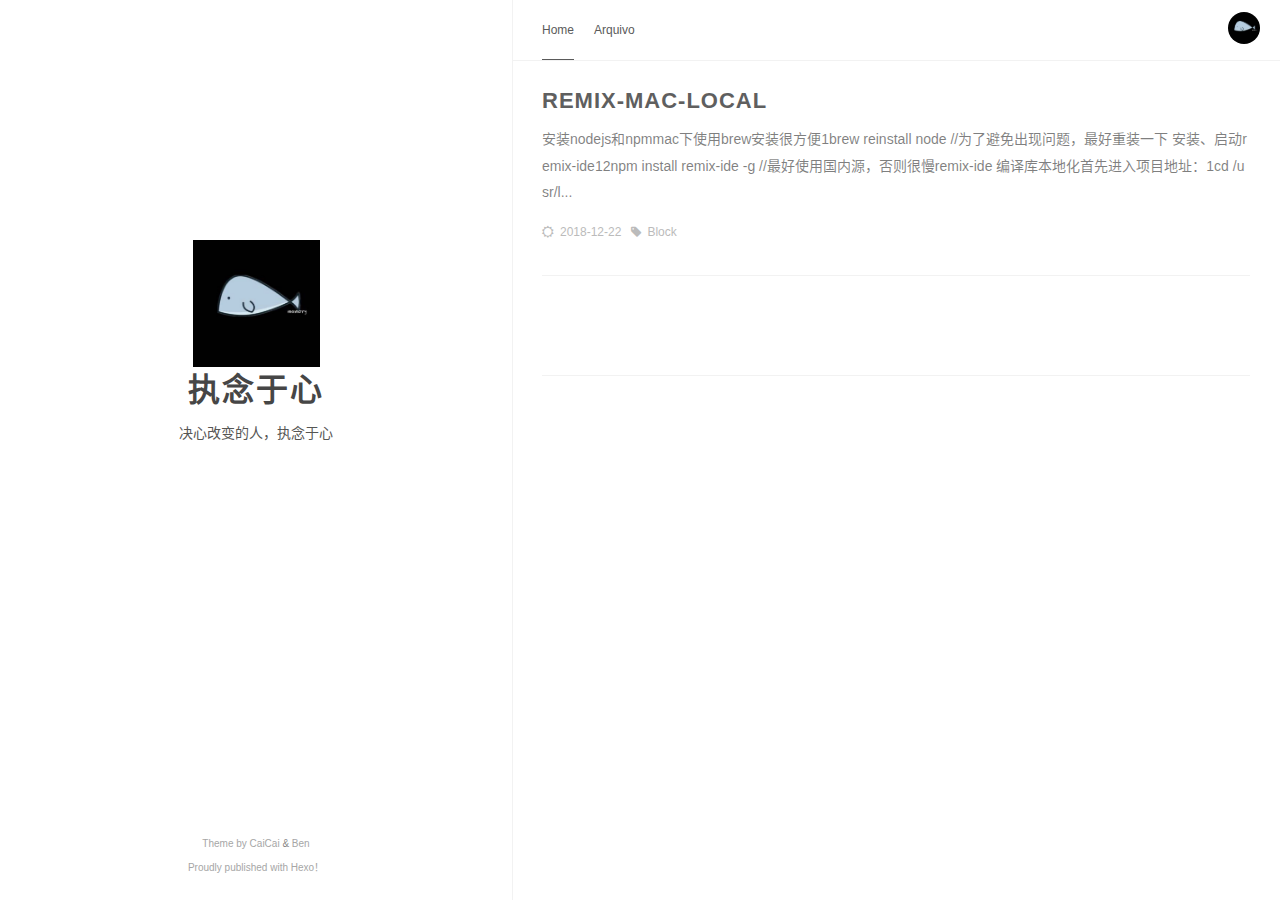
<file: index.html>
<!DOCTYPE html><html lang="zh-CN"><head><meta name="generator" content="Hexo 3.8.0"><meta charset="utf-8"><meta name="X-UA-Compatible" content="IE=edge"><meta name="author" content="zhinianyuxin"><title>执念于心</title><meta name="description" content="决心改变的人，执念于心"><meta name="keywords" content="Web,Blockchain,CTF,Mac"><meta content="width=device-width, initial-scale=1.0, maximum-scale=1.0, user-scalable=0" name="viewport"><meta content="yes" name="apple-mobile-web-app-capable"><meta content="black" name="apple-mobile-web-app-status-bar-style"><meta content="telephone=no" name="format-detection"><meta name="renderer" content="webkit"><link rel="short icon" href="/images/logo.svg" type="image/x-icon"><link rel="stylesheet" href="/css/style.css"><link rel="stylesheet" href="/css/blog_basic.css"><link rel="stylesheet" href="/css/font-awesome.min.css"><link rel="alternate" type="application/atom+xml" title="ATOM 1.0" href="/atom.xml"></head><body><div class="sidebar animated fadeInDown"><div class="logo-title"><div class="title"><img src="/images/ico.jpg" style="width:127px;"><h3 title=""><a href="/">执念于心</a></h3><div class="description"><p>决心改变的人，执念于心</p></div></div></div><ul class="social-links"></ul><div class="footer"><a target="_blank" href="/"><span>Theme by </span></a><a href="https://www.caicai.me"> CaiCai </a><span>&</span><a href="https://github.com/Ben02/hexo-theme-Anatole"> Ben</a><div class="by_farbox"><a href="https://hexo.io/zh-cn/" target="_blank">Proudly published with Hexo&#65281;</a></div></div></div><div class="main"><div class="page-top animated fadeInDown"><div class="nav"><li><a class="current" href="/">Home</a></li><li><a href="/archives">Arquivo</a></li></div><div class="information"><div class="back_btn"><li><a class="fa fa-chevron-left" onclick="window.history.go(-1)" style="display:none;"> </a></li></div><div class="avatar"><img src="/images/ico.jpg"></div></div></div><div class="autopagerize_page_element"><div class="content"><div class="post animated fadeInDown"><div class="post-title"><h3><a href="/2018/12/22/remix-mac-local/">remix-mac-local</a></h3></div><div class="post-content"><p>
安装nodejs和npmmac下使用brew安装很方便1brew reinstall node //为了避免出现问题，最好重装一下
安装、启动remix-ide12npm install remix-ide -g //最好使用国内源，否则很慢remix-ide
编译库本地化首先进入项目地址：1cd /usr/l...</p></div><div class="post-footer"><div class="meta"><div class="info"><i class="fa fa-sun-o"></i><span class="date">2018-12-22</span><i class="fa fa-tag"></i><a class="tag" href="/tags/Block/" title="Block">Block </a></div></div></div></div><div class="pagination"><ul class="clearfix"></ul></div></div></div></div><script src="/js/jquery.js"></script><script src="/js/jquery-migrate-1.2.1.min.js"></script><script src="/js/jquery.appear.js"></script></body></html>
</file>
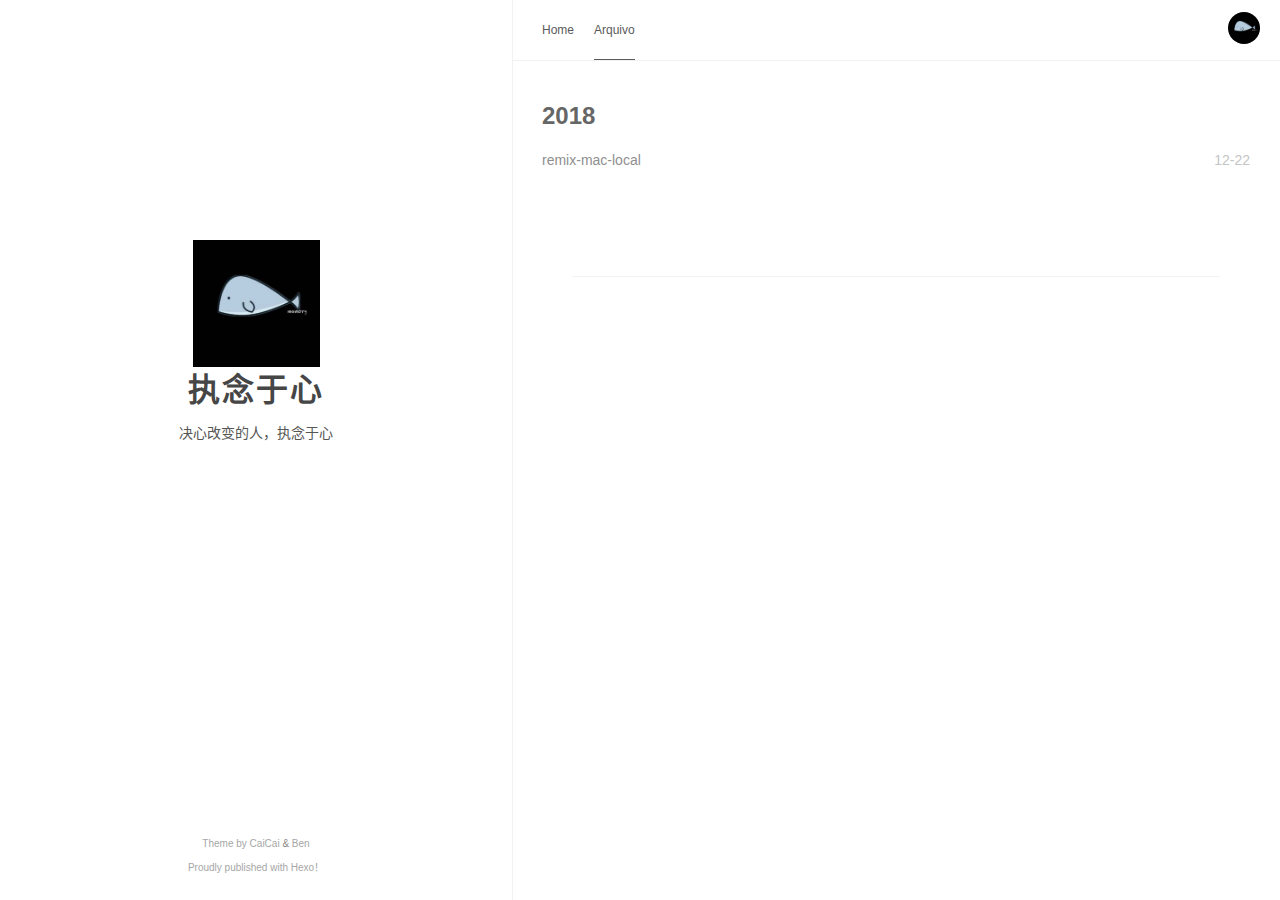
<file: archives/index.html>
<!DOCTYPE html><html lang="zh-CN"><head><meta name="generator" content="Hexo 3.8.0"><meta charset="utf-8"><meta name="X-UA-Compatible" content="IE=edge"><meta name="author" content="zhinianyuxin"><title>归档 · 执念于心</title><meta name="description" content="归档页面 - 执念于心"><meta name="keywords" content="Web,Blockchain,CTF,Mac"><meta content="width=device-width, initial-scale=1.0, maximum-scale=1.0, user-scalable=0" name="viewport"><meta content="yes" name="apple-mobile-web-app-capable"><meta content="black" name="apple-mobile-web-app-status-bar-style"><meta content="telephone=no" name="format-detection"><meta name="renderer" content="webkit"><link rel="short icon" href="/images/logo.svg" type="image/x-icon"><link rel="stylesheet" href="/css/style.css"><link rel="stylesheet" href="/css/blog_basic.css"><link rel="stylesheet" href="/css/font-awesome.min.css"><link rel="alternate" type="application/atom+xml" title="ATOM 1.0" href="/atom.xml"></head><body><div class="sidebar animated fadeInDown"><div class="logo-title"><div class="title"><img src="/images/ico.jpg" style="width:127px;"><h3 title=""><a href="/">执念于心</a></h3><div class="description"><p>决心改变的人，执念于心</p></div></div></div><ul class="social-links"></ul><div class="footer"><a target="_blank" href="/"><span>Theme by </span></a><a href="https://www.caicai.me"> CaiCai </a><span>&</span><a href="https://github.com/Ben02/hexo-theme-Anatole"> Ben</a><div class="by_farbox"><a href="https://hexo.io/zh-cn/" target="_blank">Proudly published with Hexo&#65281;</a></div></div></div><div class="main"><div class="page-top animated fadeInDown"><div class="nav"><li><a href="/">Home</a></li><li><a class="current" href="/archives">Arquivo</a></li></div><div class="information"><div class="back_btn"><li><a class="fa fa-chevron-left" onclick="window.history.go(-1)" style="display:none;"> </a></li></div><div class="avatar"><img src="/images/ico.jpg"></div></div></div><div class="autopagerize_page_element"><div class="content"><div class="archive animated fadeInDown"><ul class="list-with-title"><div class="archive"><div class="listing-title">2018</div><ul class="listing"><div class="listing-item"><div class="listing-post"><a href="/2018/12/22/remix-mac-local/" title="remix-mac-local">remix-mac-local</a><div class="post-time"><span class="date">12-22</span></div></div></div></ul></div><div class="pagination"><ul class="clearfix"></ul></div></ul></div></div></div></div><script src="/js/jquery.js"></script><script src="/js/jquery-migrate-1.2.1.min.js"></script><script src="/js/jquery.appear.js"></script></body></html>
</file>
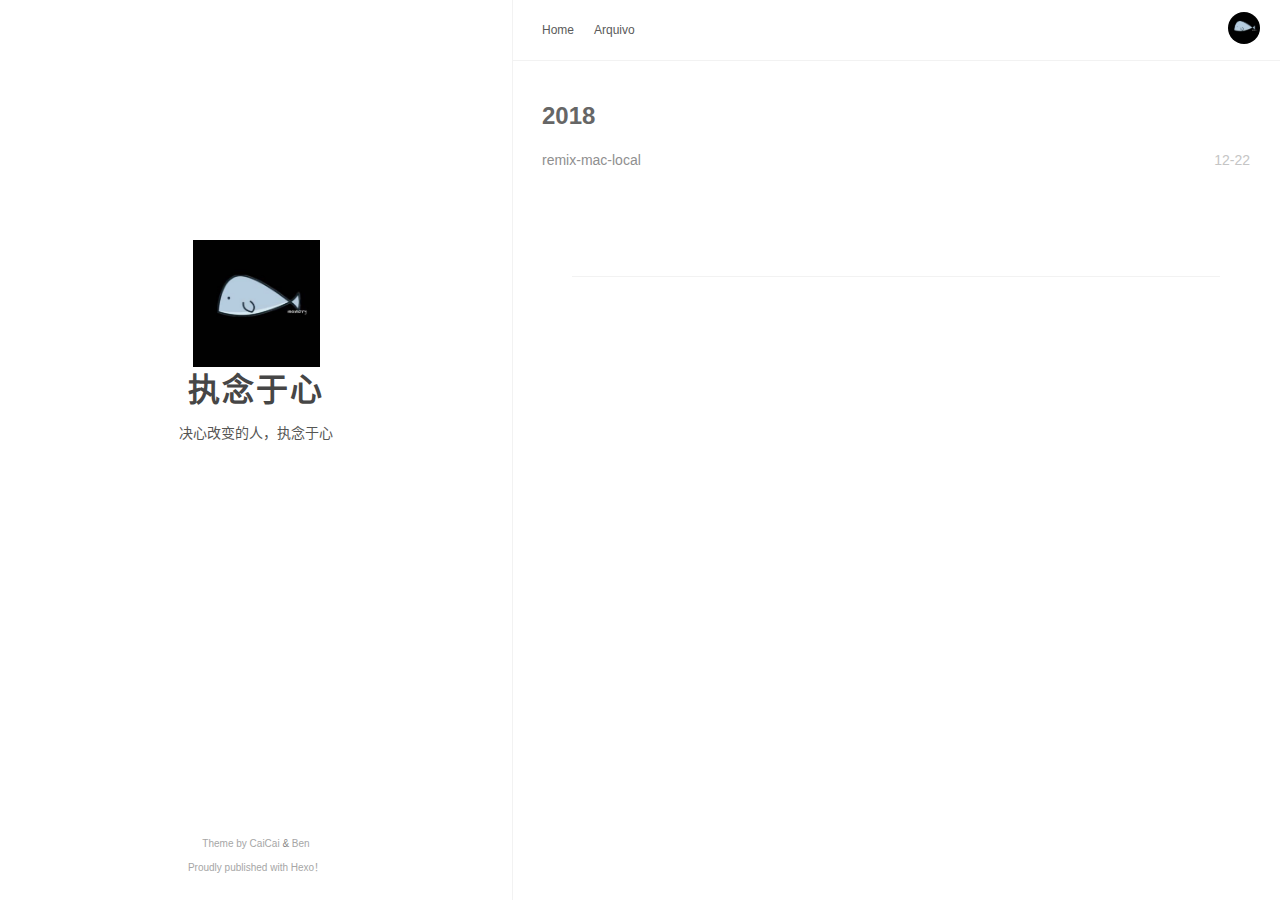
<file: tags/Block/index.html>
<!DOCTYPE html><html lang="zh-CN"><head><meta name="generator" content="Hexo 3.8.0"><meta charset="utf-8"><meta name="X-UA-Compatible" content="IE=edge"><meta name="author" content="zhinianyuxin"><title>Block · 执念于心</title><meta name="description" content="标签：Block - 执念于心"><meta name="keywords" content="Web,Blockchain,CTF,Mac"><meta content="width=device-width, initial-scale=1.0, maximum-scale=1.0, user-scalable=0" name="viewport"><meta content="yes" name="apple-mobile-web-app-capable"><meta content="black" name="apple-mobile-web-app-status-bar-style"><meta content="telephone=no" name="format-detection"><meta name="renderer" content="webkit"><link rel="short icon" href="/images/logo.svg" type="image/x-icon"><link rel="stylesheet" href="/css/style.css"><link rel="stylesheet" href="/css/blog_basic.css"><link rel="stylesheet" href="/css/font-awesome.min.css"><link rel="alternate" type="application/atom+xml" title="ATOM 1.0" href="/atom.xml"></head><body><div class="sidebar animated fadeInDown"><div class="logo-title"><div class="title"><img src="/images/ico.jpg" style="width:127px;"><h3 title=""><a href="/">执念于心</a></h3><div class="description"><p>决心改变的人，执念于心</p></div></div></div><ul class="social-links"></ul><div class="footer"><a target="_blank" href="/"><span>Theme by </span></a><a href="https://www.caicai.me"> CaiCai </a><span>&</span><a href="https://github.com/Ben02/hexo-theme-Anatole"> Ben</a><div class="by_farbox"><a href="https://hexo.io/zh-cn/" target="_blank">Proudly published with Hexo&#65281;</a></div></div></div><div class="main"><div class="page-top animated fadeInDown"><div class="nav"><li><a href="/">Home</a></li><li><a href="/archives">Arquivo</a></li></div><div class="information"><div class="back_btn"><li><a class="fa fa-chevron-left" onclick="window.history.go(-1)" style="display:none;"> </a></li></div><div class="avatar"><img src="/images/ico.jpg"></div></div></div><div class="autopagerize_page_element"><div class="content"><div class="archive animated fadeInDown"><ul class="list-with-title"><div class="archive"><div class="listing-title">2018</div><ul class="listing"><div class="listing-item"><div class="listing-post"><a href="/2018/12/22/remix-mac-local/" title="remix-mac-local">remix-mac-local</a><div class="post-time"><span class="date">12-22</span></div></div></div></ul></div><div class="pagination"><ul class="clearfix"></ul></div></ul></div></div></div></div><script src="/js/jquery.js"></script><script src="/js/jquery-migrate-1.2.1.min.js"></script><script src="/js/jquery.appear.js"></script></body></html>
</file>
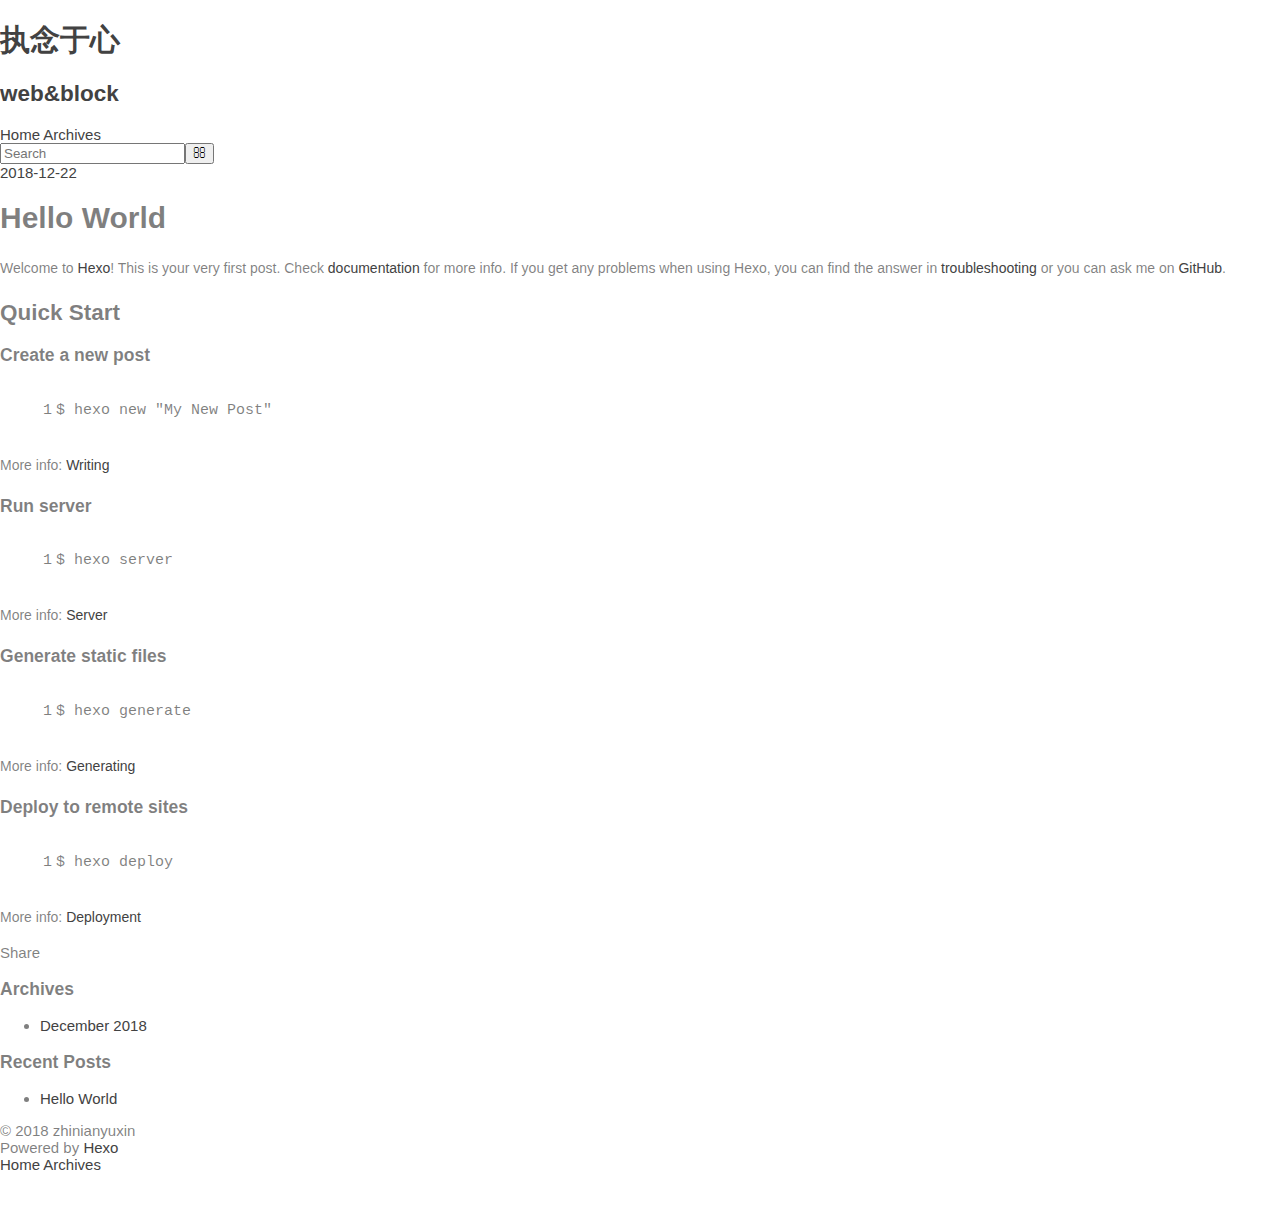
<file: 2018/12/22/hello-world/index.html>
<!DOCTYPE html>
<html>
<head><meta name="generator" content="Hexo 3.8.0">
  <meta charset="utf-8">
  

  
  <title>Hello World | 执念于心</title>
  <meta name="viewport" content="width=device-width, initial-scale=1, maximum-scale=1">
  <meta name="description" content="Welcome to Hexo! This is your very first post. Check documentation for more info. If you get any problems when using Hexo, you can find the answer in troubleshooting or you can ask me on GitHub. Quick">
<meta property="og:type" content="article">
<meta property="og:title" content="Hello World">
<meta property="og:url" content="http://yoursite.com/2018/12/22/hello-world/index.html">
<meta property="og:site_name" content="执念于心">
<meta property="og:description" content="Welcome to Hexo! This is your very first post. Check documentation for more info. If you get any problems when using Hexo, you can find the answer in troubleshooting or you can ask me on GitHub. Quick">
<meta property="og:locale" content="default">
<meta property="og:updated_time" content="2018-12-22T13:06:36.921Z">
<meta name="twitter:card" content="summary">
<meta name="twitter:title" content="Hello World">
<meta name="twitter:description" content="Welcome to Hexo! This is your very first post. Check documentation for more info. If you get any problems when using Hexo, you can find the answer in troubleshooting or you can ask me on GitHub. Quick">
  
    <link rel="alternate" href="/atom.xml" title="执念于心" type="application/atom+xml">
  
  
    <link rel="icon" href="/favicon.png">
  
  
    <link href="//fonts.googleapis.com/css?family=Source+Code+Pro" rel="stylesheet" type="text/css">
  
  <link rel="stylesheet" href="/css/style.css">
</head>
</html>
<body>
  <div id="container">
    <div id="wrap">
      <header id="header">
  <div id="banner"></div>
  <div id="header-outer" class="outer">
    <div id="header-title" class="inner">
      <h1 id="logo-wrap">
        <a href="/" id="logo">执念于心</a>
      </h1>
      
        <h2 id="subtitle-wrap">
          <a href="/" id="subtitle">web&amp;block</a>
        </h2>
      
    </div>
    <div id="header-inner" class="inner">
      <nav id="main-nav">
        <a id="main-nav-toggle" class="nav-icon"></a>
        
          <a class="main-nav-link" href="/">Home</a>
        
          <a class="main-nav-link" href="/archives">Archives</a>
        
      </nav>
      <nav id="sub-nav">
        
          <a id="nav-rss-link" class="nav-icon" href="/atom.xml" title="RSS Feed"></a>
        
        <a id="nav-search-btn" class="nav-icon" title="Search"></a>
      </nav>
      <div id="search-form-wrap">
        <form action="//google.com/search" method="get" accept-charset="UTF-8" class="search-form"><input type="search" name="q" class="search-form-input" placeholder="Search"><button type="submit" class="search-form-submit">&#xF002;</button><input type="hidden" name="sitesearch" value="http://yoursite.com"></form>
      </div>
    </div>
  </div>
</header>
      <div class="outer">
        <section id="main"><article id="post-hello-world" class="article article-type-post" itemscope="" itemprop="blogPost">
  <div class="article-meta">
    <a href="/2018/12/22/hello-world/" class="article-date">
  <time datetime="2018-12-22T13:06:36.921Z" itemprop="datePublished">2018-12-22</time>
</a>
    
  </div>
  <div class="article-inner">
    
    
      <header class="article-header">
        
  
    <h1 class="article-title" itemprop="name">
      Hello World
    </h1>
  

      </header>
    
    <div class="article-entry" itemprop="articleBody">
      
        <p>Welcome to <a href="https://hexo.io/" target="_blank" rel="noopener">Hexo</a>! This is your very first post. Check <a href="https://hexo.io/docs/" target="_blank" rel="noopener">documentation</a> for more info. If you get any problems when using Hexo, you can find the answer in <a href="https://hexo.io/docs/troubleshooting.html" target="_blank" rel="noopener">troubleshooting</a> or you can ask me on <a href="https://github.com/hexojs/hexo/issues" target="_blank" rel="noopener">GitHub</a>.</p>
<h2 id="Quick-Start"><a href="#Quick-Start" class="headerlink" title="Quick Start"></a>Quick Start</h2><h3 id="Create-a-new-post"><a href="#Create-a-new-post" class="headerlink" title="Create a new post"></a>Create a new post</h3><figure class="highlight bash"><table><tr><td class="gutter"><pre><span class="line">1</span><br></pre></td><td class="code"><pre><span class="line">$ hexo new <span class="string">"My New Post"</span></span><br></pre></td></tr></table></figure>
<p>More info: <a href="https://hexo.io/docs/writing.html" target="_blank" rel="noopener">Writing</a></p>
<h3 id="Run-server"><a href="#Run-server" class="headerlink" title="Run server"></a>Run server</h3><figure class="highlight bash"><table><tr><td class="gutter"><pre><span class="line">1</span><br></pre></td><td class="code"><pre><span class="line">$ hexo server</span><br></pre></td></tr></table></figure>
<p>More info: <a href="https://hexo.io/docs/server.html" target="_blank" rel="noopener">Server</a></p>
<h3 id="Generate-static-files"><a href="#Generate-static-files" class="headerlink" title="Generate static files"></a>Generate static files</h3><figure class="highlight bash"><table><tr><td class="gutter"><pre><span class="line">1</span><br></pre></td><td class="code"><pre><span class="line">$ hexo generate</span><br></pre></td></tr></table></figure>
<p>More info: <a href="https://hexo.io/docs/generating.html" target="_blank" rel="noopener">Generating</a></p>
<h3 id="Deploy-to-remote-sites"><a href="#Deploy-to-remote-sites" class="headerlink" title="Deploy to remote sites"></a>Deploy to remote sites</h3><figure class="highlight bash"><table><tr><td class="gutter"><pre><span class="line">1</span><br></pre></td><td class="code"><pre><span class="line">$ hexo deploy</span><br></pre></td></tr></table></figure>
<p>More info: <a href="https://hexo.io/docs/deployment.html" target="_blank" rel="noopener">Deployment</a></p>

      
    </div>
    <footer class="article-footer">
      <a data-url="http://yoursite.com/2018/12/22/hello-world/" data-id="cjpzhfu1m0000ufjvmzvx9x4g" class="article-share-link">Share</a>
      
      
    </footer>
  </div>
  
    
  
</article>

</section>
        
          <aside id="sidebar">
  
    

  
    

  
    
  
    
  <div class="widget-wrap">
    <h3 class="widget-title">Archives</h3>
    <div class="widget">
      <ul class="archive-list"><li class="archive-list-item"><a class="archive-list-link" href="/archives/2018/12/">December 2018</a></li></ul>
    </div>
  </div>


  
    
  <div class="widget-wrap">
    <h3 class="widget-title">Recent Posts</h3>
    <div class="widget">
      <ul>
        
          <li>
            <a href="/2018/12/22/hello-world/">Hello World</a>
          </li>
        
      </ul>
    </div>
  </div>

  
</aside>
        
      </div>
      <footer id="footer">
  
  <div class="outer">
    <div id="footer-info" class="inner">
      &copy; 2018 zhinianyuxin<br>
      Powered by <a href="http://hexo.io/" target="_blank">Hexo</a>
    </div>
  </div>
</footer>
    </div>
    <nav id="mobile-nav">
  
    <a href="/" class="mobile-nav-link">Home</a>
  
    <a href="/archives" class="mobile-nav-link">Archives</a>
  
</nav>
    

<script src="//ajax.googleapis.com/ajax/libs/jquery/2.0.3/jquery.min.js"></script>


  <link rel="stylesheet" href="/fancybox/jquery.fancybox.css">
  <script src="/fancybox/jquery.fancybox.pack.js"></script>


<script src="/js/script.js"></script>



  </div>
</body>
</html>
</file>
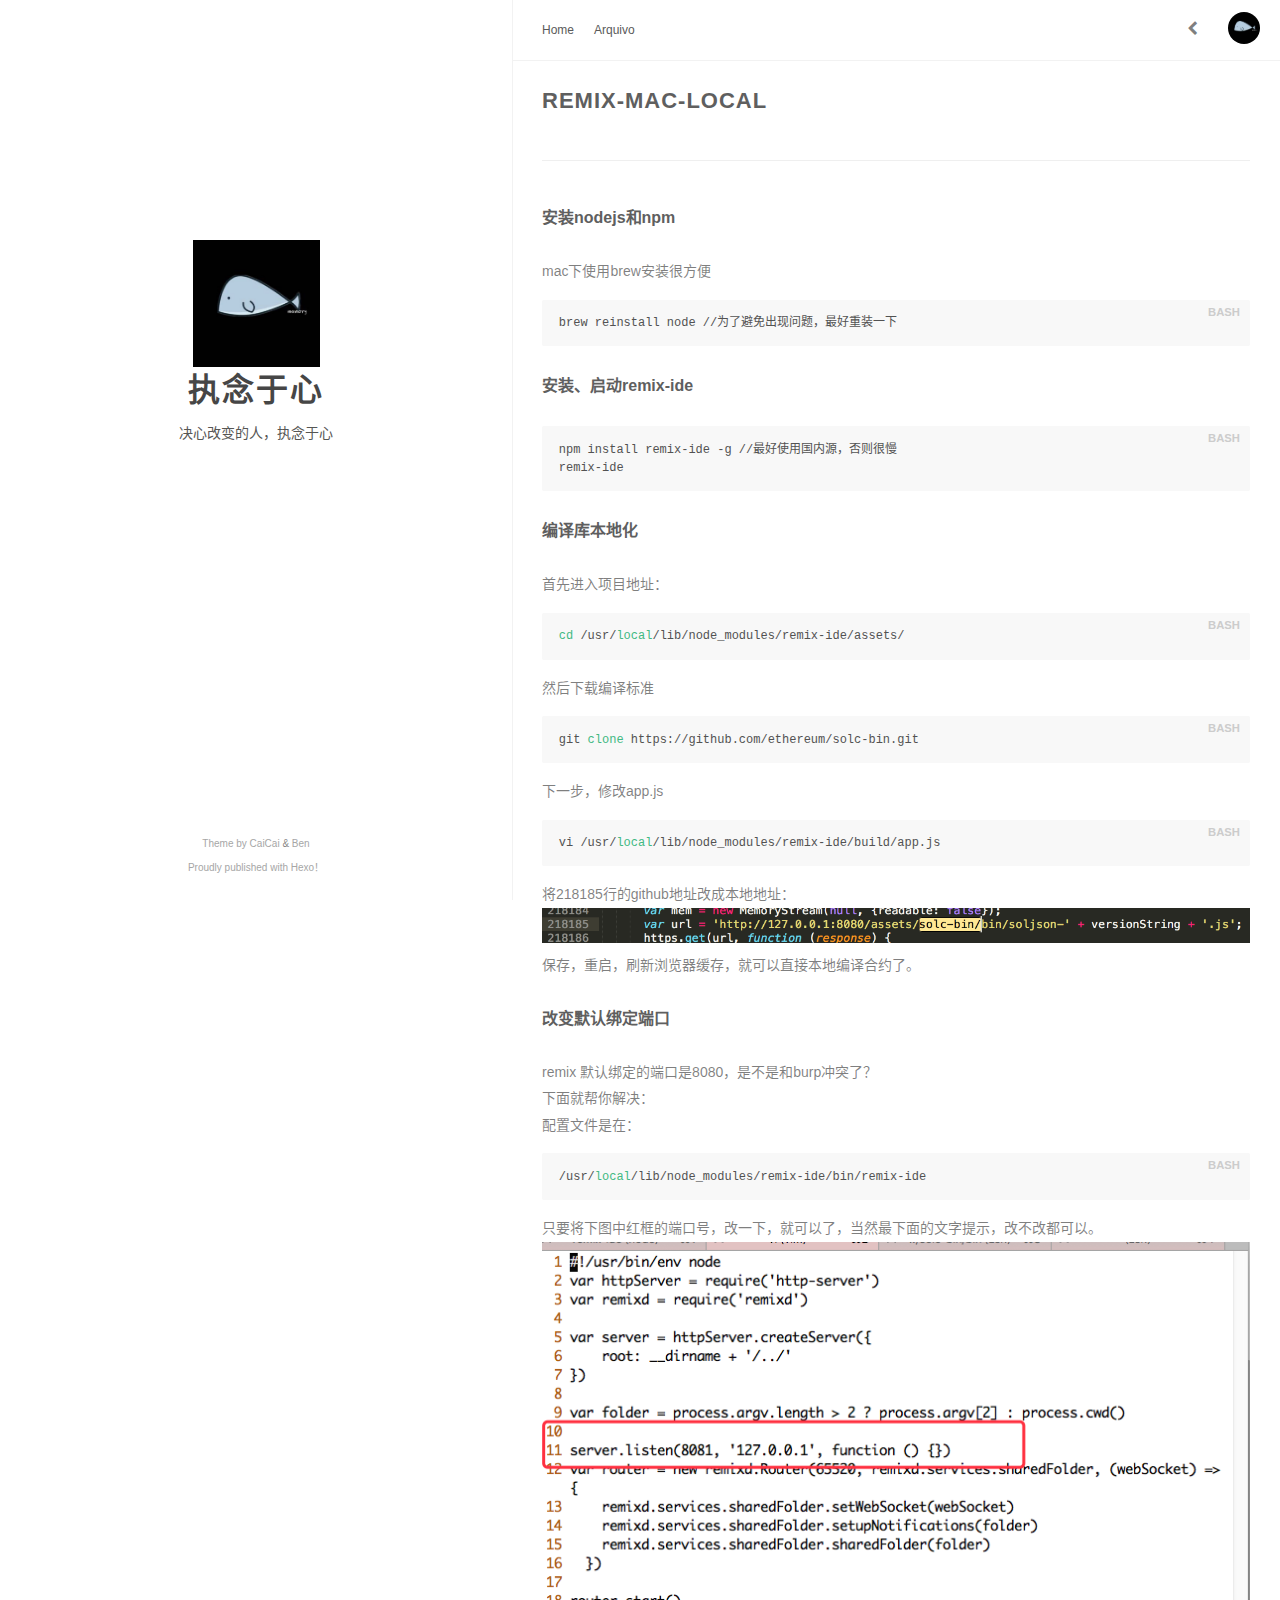
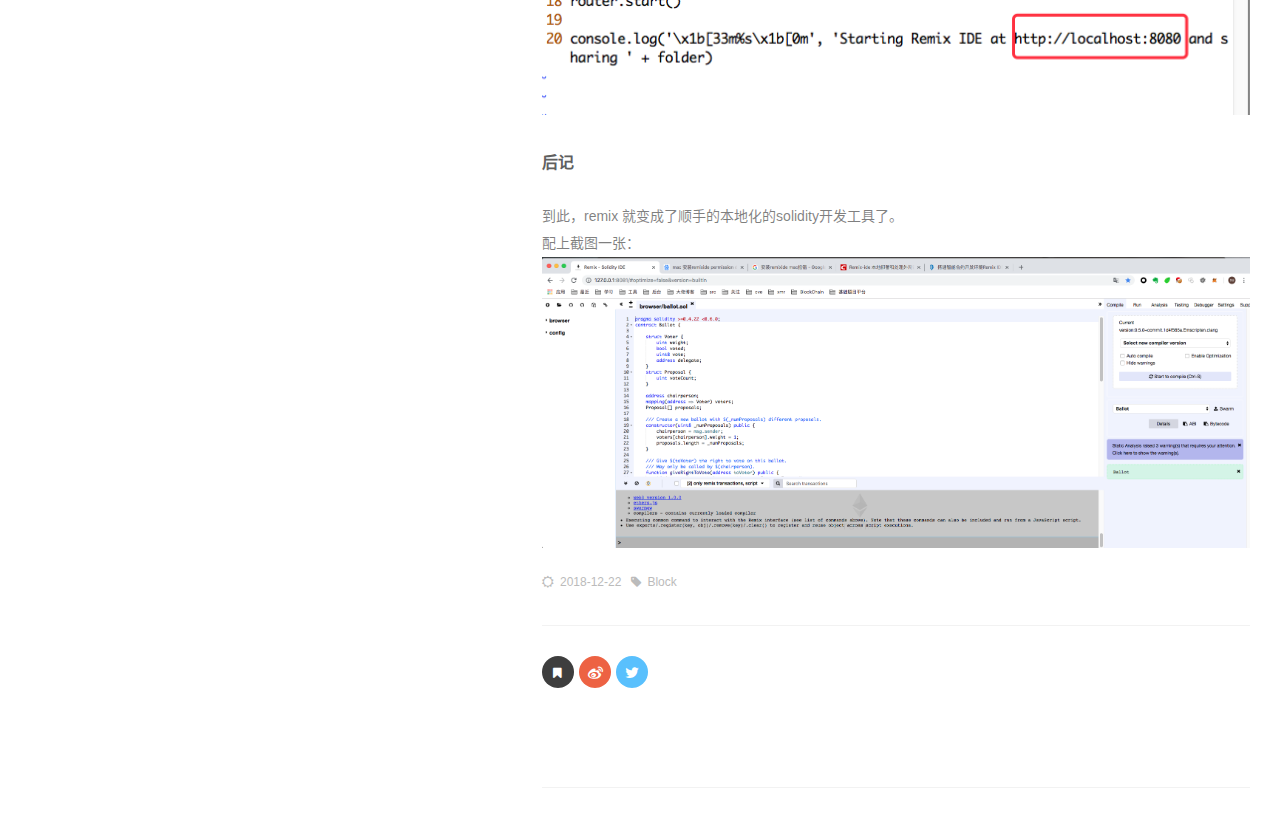
<file: 2018/12/22/remix-mac-local/index.html>
<!DOCTYPE html><html lang="zh-CN"><head><meta name="generator" content="Hexo 3.8.0"><meta charset="utf-8"><meta name="X-UA-Compatible" content="IE=edge"><meta name="author" content="zhinianyuxin"><title>remix-mac-local · 执念于心</title><meta name="description" content="安装nodejs和npmmac下使用brew安装很方便1brew reinstall node //为了避免出现问题，最好重装一下
安装、启动remix-ide12npm install remix-ide -g //最好使用国内源，否则很慢remix-ide
编译库本地化首先进入项目地址：1cd "><meta name="keywords" content="Web,Blockchain,CTF,Mac"><meta content="width=device-width, initial-scale=1.0, maximum-scale=1.0, user-scalable=0" name="viewport"><meta content="yes" name="apple-mobile-web-app-capable"><meta content="black" name="apple-mobile-web-app-status-bar-style"><meta content="telephone=no" name="format-detection"><meta name="renderer" content="webkit"><link rel="short icon" href="/images/logo.svg" type="image/x-icon"><link rel="stylesheet" href="/css/style.css"><link rel="stylesheet" href="/css/blog_basic.css"><link rel="stylesheet" href="/css/font-awesome.min.css"><link rel="alternate" type="application/atom+xml" title="ATOM 1.0" href="/atom.xml"></head><body><div class="sidebar animated fadeInDown"><div class="logo-title"><div class="title"><img src="/images/ico.jpg" style="width:127px;"><h3 title=""><a href="/">执念于心</a></h3><div class="description"><p>决心改变的人，执念于心</p></div></div></div><ul class="social-links"></ul><div class="footer"><a target="_blank" href="/"><span>Theme by </span></a><a href="https://www.caicai.me"> CaiCai </a><span>&</span><a href="https://github.com/Ben02/hexo-theme-Anatole"> Ben</a><div class="by_farbox"><a href="https://hexo.io/zh-cn/" target="_blank">Proudly published with Hexo&#65281;</a></div></div></div><div class="main"><div class="page-top animated fadeInDown"><div class="nav"><li><a href="/">Home</a></li><li><a href="/archives">Arquivo</a></li></div><div class="information"><div class="back_btn"><li><a class="fa fa-chevron-left" onclick="window.history.go(-1)"> </a></li></div><div class="avatar"><img src="/images/ico.jpg"></div></div></div><div class="autopagerize_page_element"><div class="content"><div class="post-page"><div class="post animated fadeInDown"><div class="post-title"><h3><a>remix-mac-local</a></h3></div><div class="post-content"><hr>
<h4 id="安装nodejs和npm"><a href="#安装nodejs和npm" class="headerlink" title="安装nodejs和npm"></a>安装nodejs和npm</h4><p>mac下使用brew安装很方便<br><figure class="highlight bash"><table><tr><td class="gutter"><pre><span class="line">1</span><br></pre></td><td class="code"><pre><span class="line">brew reinstall node //为了避免出现问题，最好重装一下</span><br></pre></td></tr></table></figure></p>
<h4 id="安装、启动remix-ide"><a href="#安装、启动remix-ide" class="headerlink" title="安装、启动remix-ide"></a>安装、启动remix-ide</h4><figure class="highlight bash"><table><tr><td class="gutter"><pre><span class="line">1</span><br><span class="line">2</span><br></pre></td><td class="code"><pre><span class="line">npm install remix-ide -g //最好使用国内源，否则很慢</span><br><span class="line">remix-ide</span><br></pre></td></tr></table></figure>
<h4 id="编译库本地化"><a href="#编译库本地化" class="headerlink" title="编译库本地化"></a>编译库本地化</h4><p>首先进入项目地址：<br><figure class="highlight bash"><table><tr><td class="gutter"><pre><span class="line">1</span><br></pre></td><td class="code"><pre><span class="line"><span class="built_in">cd</span> /usr/<span class="built_in">local</span>/lib/node_modules/remix-ide/assets/</span><br></pre></td></tr></table></figure></p>
<p>然后下载编译标准<br><figure class="highlight bash"><table><tr><td class="gutter"><pre><span class="line">1</span><br></pre></td><td class="code"><pre><span class="line">git <span class="built_in">clone</span> https://github.com/ethereum/solc-bin.git</span><br></pre></td></tr></table></figure></p>
<p>下一步，修改app.js<br><figure class="highlight bash"><table><tr><td class="gutter"><pre><span class="line">1</span><br></pre></td><td class="code"><pre><span class="line">vi /usr/<span class="built_in">local</span>/lib/node_modules/remix-ide/build/app.js</span><br></pre></td></tr></table></figure></p>
<p>将218185行的github地址改成本地地址：<br><img src="/2018/12/22/remix-mac-local/./1545294095533.png" alt="Alt text"><br>保存，重启，刷新浏览器缓存，就可以直接本地编译合约了。</p>
<h4 id="改变默认绑定端口"><a href="#改变默认绑定端口" class="headerlink" title="改变默认绑定端口"></a>改变默认绑定端口</h4><p>remix 默认绑定的端口是8080，是不是和burp冲突了？<br>下面就帮你解决：<br>配置文件是在：<br><figure class="highlight bash"><table><tr><td class="gutter"><pre><span class="line">1</span><br></pre></td><td class="code"><pre><span class="line">/usr/<span class="built_in">local</span>/lib/node_modules/remix-ide/bin/remix-ide</span><br></pre></td></tr></table></figure></p>
<p>只要将下图中红框的端口号，改一下，就可以了，当然最下面的文字提示，改不改都可以。<br><img src="/2018/12/22/remix-mac-local/./1545294392452.png" alt="Alt text"></p>
<h4 id="后记"><a href="#后记" class="headerlink" title="后记"></a>后记</h4><p>到此，remix 就变成了顺手的本地化的solidity开发工具了。<br>配上截图一张：<br><img src="/2018/12/22/remix-mac-local/./1545294549007.png" alt="Alt text"></p>
</div><div class="post-footer"><div class="meta"><div class="info"><i class="fa fa-sun-o"></i><span class="date">2018-12-22</span><i class="fa fa-tag"></i><a class="tag" href="/tags/Block/" title="Block">Block </a></div></div></div></div><div class="share"><div class="evernote"><a class="fa fa-bookmark" href="javascript:(function(){EN_CLIP_HOST='http://www.evernote.com';try{var%20x=document.createElement('SCRIPT');x.type='text/javascript';x.src=EN_CLIP_HOST+'/public/bookmarkClipper.js?'+(new%20Date().getTime()/100000);document.getElementsByTagName('head')[0].appendChild(x);}catch(e){location.href=EN_CLIP_HOST+'/clip.action?url='+encodeURIComponent(location.href)+'&amp;title='+encodeURIComponent(document.title);}})();" ref="nofollow" target="_blank"></a></div><div class="weibo"><a class="fa fa-weibo" href="javascript:void((function(s,d,e){try{}catch(e){}var f='http://service.weibo.com/share/share.php?',u=d.location.href,p=['url=',e(u),'&amp;title=',e(d.title),'&amp;appkey=2924220432'].join('');function a(){if(!window.open([f,p].join(''),'mb',['toolbar=0,status=0,resizable=1,width=620,height=450,left=',(s.width-620)/2,',top=',(s.height-450)/2].join('')))u.href=[f,p].join('');};if(/Firefox/.test(navigator.userAgent)){setTimeout(a,0)}else{a()}})(screen,document,encodeURIComponent));"></a></div><div class="twitter"><a class="fa fa-twitter" href="http://twitter.com/home?status=,http://yoursite.com/2018/12/22/remix-mac-local/,执念于心,remix-mac-local,;"></a></div></div><div class="pagination"><ul class="clearfix"></ul></div></div></div></div></div><script src="/js/jquery.js"></script><script src="/js/jquery-migrate-1.2.1.min.js"></script><script src="/js/jquery.appear.js"></script></body></html>
</file>
<file: css/style.css>
@charset "UTF-8";
html {
  background-color: #fff;
  -webkit-font-smoothing: antialiased;
}

body {
  color: rgba(0, 0, 0, 0.5);
  font-family: 'PingHei', 'PingFang SC', Helvetica Neue, 'Work Sans', 'Hiragino Sans GB', 'Microsoft YaHei', SimSun, sans-serif;
  font-size: 15px;
  width: 100%;
  margin: 0 auto 30px auto;
  background-color: #fff;
}

p {
  line-height: 1.9em;
  font-weight: 400;
  font-size: 14px;
}

a {
  text-decoration: none;
}

a:link, a:visited {
  opacity: 1;
  -webkit-transition: all .15s linear;
  -moz-transition: all .15s linear;
  -o-transition: all .15s linear;
  -ms-transition: all .15s linear;
  transition: all .15s linear;
  color: #424242;
}

a:hover, a:active {
  color: #4786D6;
}

/*basic styles ends*/
/*animation starts*/
.animated {
  -webkit-animation-fill-mode: both;
  -moz-animation-fill-mode: both;
  -ms-animation-fill-mode: both;
  -o-animation-fill-mode: both;
  animation-fill-mode: both;
  -webkit-animation-duration: 1s;
  -moz-animation-duration: 1s;
  -ms-animation-duration: 1s;
  -o-animation-duration: 1s;
  animation-duration: 1s;
}

.animated.hinge {
  -webkit-animation-duration: 1s;
  -moz-animation-duration: 1s;
  -ms-animation-duration: 1s;
  -o-animation-duration: 1s;
  animation-duration: 1s;
}

@-webkit-keyframes fadeInDown {
  0% {
    opacity: 0;
    -webkit-transform: translateY(-20px);
  }
  100% {
    opacity: 1;
    -webkit-transform: translateY(0);
  }
}
@-moz-keyframes fadeInDown {
  0% {
    opacity: 0;
    -moz-transform: translateY(-20px);
  }
  100% {
    opacity: 1;
    -moz-transform: translateY(0);
  }
}
@-o-keyframes fadeInDown {
  0% {
    opacity: 0;
    -o-transform: translateY(-20px);
  }
  100% {
    opacity: 1;
    -o-transform: translateY(0);
  }
}
@keyframes fadeInDown {
  0% {
    opacity: 0;
    transform: translateY(-20px);
  }
  100% {
    opacity: 1;
    transform: translateY(0);
  }
}
.fadeInDown {
  -webkit-animation-name: fadeInDown;
  -moz-animation-name: fadeInDown;
  -o-animation-name: fadeInDown;
  animation-name: fadeInDown;
}

/*animation ends*/
.content {
  height: auto;
  float: right;
  width: 60%;
  margin-top: 60px;
}

.page-top {
  width: 60%;
  position: fixed;
  right: 0;
  z-index: 3;
  background-color: #fff;
  height: 60px;
  border-bottom: 1px solid #f2f2f2;
}
.page-top .nav {
  list-style: none;
  padding: 18px 30px;
  float: left;
  font-size: 12px;
}
.page-top .nav li {
  position: relative;
  display: initial;
  padding-right: 20px;
}
.page-top .nav a {
  color: #5A5A5A;
}
.page-top .nav a:hover {
  color: #4786D6;
}
.page-top .nav a.current {
  color: #5A5A5A;
  padding-bottom: 22px;
  border-bottom: 1px solid #5A5A5A;
}
.page-top .information {
  float: right;
  padding-top: 12px;
  padding-right: 20px;
}
.page-top .information .avatar {
  float: right;
}
.page-top .information .avatar img {
  width: 32px;
  height: 32px;
  border-radius: 300px;
}
.page-top .information .back_btn {
  float: left;
  padding-top: 5px;
  margin-right: -10px;
}
.page-top .information .back_btn li {
  display: initial;
  padding-right: 40px;
}

.sidebar {
  width: 40%;
  -webkit-background-size: cover;
  background-size: cover;
  background-color: #fff;
  height: 100%;
  transition: 0.8s;
  top: 0;
  left: 0;
  position: fixed;
  z-index: 4;
  border-right: 1px solid #f2f2f2;
}
.sidebar .logo-title {
  text-align: center;
  padding-top: 240px;
}
.sidebar .logo-title .description {
  font-size: 14px;
  color: #565654;
}
.sidebar .logo-title .logo {
  margin: 0 auto;
}
.sidebar .logo-title .title h3 {
  text-transform: uppercase;
  font-size: 2rem;
  font-weight: bold;
  letter-spacing: 2px;
  line-height: 1;
  margin: 0;
}
.sidebar .logo-title .title a {
  text-decoration: none;
  color: #464646;
  font-size: 2rem;
  font-weight: bold;
}
.sidebar .social-links {
  list-style: none;
  padding: 0;
  font-size: 14px;
  text-align: center;
}
.sidebar .social-links i {
  margin-right: 3px;
}
.sidebar .social-links li {
  display: inline;
  padding: 0 4px;
  line-height: 0;
}
.sidebar .social-links a {
  color: #565654;
}
.sidebar .social-links a:hover {
  color: #4786D6;
}

.post {
  background-color: #FFF;
  margin: 30px;
}
.post .post-title h1 {
  text-transform: uppercase;
  font-size: 30px;
  letter-spacing: 5px;
  line-height: 1;
}
.post .post-title h2 {
  text-transform: uppercase;
  letter-spacing: 1px;
  font-size: 28px;
  line-height: 1;
  font-weight: 600;
  color: #5f5f5f;
}
.post .post-title h3 {
  text-transform: uppercase;
  letter-spacing: 1px;
  line-height: 1;
  font-weight: 600;
  color: #464646;
  font-size: 22px;
  margin: 0;
}
.post .post-title a {
  text-decoration: none;
  letter-spacing: 1px;
  color: #5f5f5f;
}
.post .post-title a:hover {
  text-decoration: underline;
}
.post .post-content a {
  text-decoration: none;
  letter-spacing: 1px;
  color: #4786D6;
}
.post .post-content a:hover {
  color: #2F69B3;
}
.post .post-content h3 {
  color: #5F5F5F;
  font-size: 22px;
  font-weight: 600;
}
.post .post-content h4 {
  color: #5F5F5F;
  font-size: 16px;
}
.post .post-footer {
  padding: 0 0 30px 0;
  border-bottom: 1px solid #f2f2f2;
}
.post .post-footer .meta {
  max-width: 100%;
  height: 25px;
  color: #bbbbbb;
}
.post .post-footer .meta .info {
  float: left;
  font-size: 12px;
}
.post .post-footer .meta .info .date {
  margin-right: 10px;
}
.post .post-footer .meta a {
  text-decoration: none;
  color: #bbbbbb;
  padding-right: 10px;
}
.post .post-footer .meta a:hover {
  color: #4786D6;
}
.post .post-footer .meta i {
  margin-right: 6px;
}
.post .post-footer .tags {
  padding-bottom: 15px;
  font-size: 13px;
}
.post .post-footer .tags ul {
  list-style-type: none;
  display: inline;
  margin: 0;
  padding: 0;
}
.post .post-footer .tags ul li {
  list-style-type: none;
  margin: 0;
  padding-right: 5px;
  display: inline;
}
.post .post-footer .tags a {
  text-decoration: none;
  color: rgba(0, 0, 0, 0.44);
  font-weight: 400;
}
.post .post-footer .tags a:hover {
  text-decoration: none;
}

.pagination {
  margin: 30px;
  padding: 0px 0 56px 0;
  border-bottom: 1px solid #f2f2f2;
}
.pagination ul {
  list-style: none;
  margin: 0;
  padding: 0;
  height: 13px;
}
.pagination ul li {
  margin: 0 2px 0 2px;
  display: inline;
  line-height: 1;
}
.pagination ul li a {
  text-decoration: none;
}
.pagination .pre {
  float: left;
}
.pagination .next {
  float: right;
}

.like-reblog-buttons {
  float: right;
}

.like-button {
  float: right;
  padding: 0 0 0 10px;
}

.reblog-button {
  float: right;
  padding: 0;
}

#install-btn {
  position: fixed;
  bottom: 0px;
  right: 6px;
}

#disqus_thread {
  margin: 30px;
  border-bottom: 1px solid #f2f2f2;
}

.footer {
  clear: both;
  text-align: center;
  font-size: 10px;
  margin: 0 auto;
  bottom: 0;
  position: absolute;
  width: 100%;
  padding-bottom: 20px;
  background: #fff;
}
.footer a {
  color: #A6A6A6;
}
.footer a:hover {
  color: #4786D6;
}

/*for archive*/
.archive {
  width: 100%;
}

.list-with-title {
  font-size: 14px;
  margin: 30px;
  padding: 0;
}
.list-with-title li {
  list-style-type: none;
  padding: 0;
}
.list-with-title .listing-title {
  font-size: 24px;
  color: #666666;
  font-weight: 600;
  line-height: 2.2em;
}
.list-with-title .listing {
  padding: 0;
}
.list-with-title .listing .listing-post {
  padding-bottom: 5px;
}
.list-with-title .listing .listing-post .post-time {
  float: right;
  color: #C5C5C5;
}
.list-with-title .listing .listing-post a {
  color: #8F8F8F;
}
.list-with-title .listing .listing-post a:hover {
  color: #4786D6;
}

/* share */
.share {
  margin: 0px 30px;
  display: inline-flex;
}

.evernote {
  width: 32px;
  height: 32px;
  border-radius: 300px;
  background-color: #3E3E3E;
  margin-right: 5px;
}
.evernote a {
  color: #fff;
  padding: 11px;
  font-size: 12px;
}
.evernote a:hover {
  color: #ED6243;
  padding: 11px;
}

.weibo {
  width: 32px;
  height: 32px;
  border-radius: 300px;
  background-color: #ED6243;
  margin-right: 5px;
}
.weibo a {
  color: #fff;
  padding: 9px;
}
.weibo a:hover {
  color: #BD4226;
}

.twitter {
  width: 32px;
  height: 32px;
  border-radius: 300px;
  background-color: #59C0FD;
  margin-right: 5px;
}
.twitter a {
  color: #fff;
  padding: 9px;
}
.twitter a:hover {
  color: #4B9ECE;
}

/* about */
.about {
  margin: 30px;
}
.about h3 {
  font-size: 22px;
}

/* links*/
.links {
  margin: 30px;
}
.links h3 {
  font-size: 22px;
}
.links a {
  cursor: pointer;
}

/* 评论样式 */
.comment-count {
  color: #666;
}

.tab-community {
  color: #666;
}

.read_more {
  font-size: 14px;
}

.back-button {
  padding-top: 30px;
  max-width: 100px;
  padding-left: 40px;
  float: left;
}

/* 默认评论样式 */
#fb_comments_container {
  margin: 30px;
}

/* 按钮样式 */
a.btn {
  color: #868686;
  font-weight: 400;
}

.btn {
  display: inline-block;
  position: relative;
  outline: 0;
  color: rgba(0, 0, 0, 0.44);
  background: transparent;
  font-size: 14px;
  text-align: center;
  text-decoration: none;
  cursor: pointer;
  border: 1px solid rgba(0, 0, 0, 0.15);
  white-space: nowrap;
  font-weight: 400;
  font-style: normal;
  border-radius: 999em;
}

.btn:hover {
  display: inline-block;
  position: relative;
  outline: 0px;
  color: #464545;
  background: transparent;
  font-size: 14px;
  text-align: center;
  text-decoration: none;
  cursor: pointer;
  border: 1px solid #464545;
  white-space: nowrap;
  font-weight: 400;
  font-style: normal;
  border-radius: 999em;
}

[role="back"] {
  padding: 0.5em 1.25em;
  line-height: 1.666em;
}

[role="home"] {
  padding: 0.5em 1.25em;
  line-height: 1.666em;
}

[role="navigation"] {
  padding: 0.5em 1.25em;
  line-height: 1.666em;
}

[role="tags"] {
  padding: 6px 12px;
}

/* Menu样式 */
.menu {
  float: right;
  padding-top: 30px;
}
.menu .btn-down {
  margin: 0px;
}
.menu .btn-down li {
  list-style: none;
  width: 100px;
}
.menu .btn-down li a {
  display: inline-block;
  position: relative;
  padding: 0.5em 1.25em;
  outline: 0;
  color: rgba(0, 0, 0, 0.44);
  background: transparent;
  font-size: 14px;
  text-align: center;
  text-decoration: none;
  cursor: pointer;
  border: 1px solid rgba(0, 0, 0, 0.15);
  white-space: nowrap;
  font-weight: 400;
  font-style: normal;
  border-radius: 999em;
  margin-top: 5px;
}
.menu .btn-down li a:hover {
  position: relative;
  padding: 0.5em 1.25em;
  outline: 0;
  color: #fff;
  background: #3CBD10;
  font-size: 14px;
  text-align: center;
  text-decoration: none;
  cursor: pointer;
  border: 1px solid rgba(0, 0, 0, 0.15);
  white-space: nowrap;
  font-weight: 400;
  font-style: normal;
  border-radius: 999em;
  margin-top: 5px;
}
.menu .btn-down div {
  position: absolute;
  visibility: hidden;
  width: 100px;
  float: right;
}

.page_404 {
  text-align: center;
  padding-top: 50px;
}

@media screen and (max-width: 960px) {
  .sidebar {
    width: 100%;
    position: absolute;
    border-right: none;
    z-index: 1;
  }
  .sidebar .logo-title {
    padding-top: 120px;
  }
  .sidebar .logo-title .title img {
    width: 100px;
  }
  .sidebar .logo-title .title h3 {
    font-size: 20px;
  }

  .page-top {
    width: 100%;
  }

  .post-title h3 {
    line-height: 1.6;
  }

  .content {
    margin-top: 420px;
    width: 100%;
    z-index: 2;
    position: absolute;
  }

  .footer {
    display: none;
  }

  .share {
    display: grid;
  }
}
</file>
<file: css/blog_basic.css>
.post-content .tip {
  position: relative;
  margin: 2em 0;
  padding: 12px 24px 12px 30px;
  border-left: 4px solid #f66;
  border-top-right-radius: 2px;
  border-bottom-right-radius: 2px;
  background-color: #f8f8f8
}

.post-content .tip br {
  /**display: none**/
}

.post-content .tip:before {
  position: absolute;
  top: 14px;
  left: -12px;
  content: "!";
  width: 20px;
  height: 20px;
  border-radius: 100%;
  color: #fff;
  font-size: 14px;
  line-height: 20px;
  font-weight: bold;
  text-align: center;
  background-color: #f66;
  font-family: 'Dosis', 'Source Sans Pro', 'Helvetica Neue', Arial, sans-serif
}

.content > .post > .post-content > p {
  word-wrap: break-word;
  word-break: break-all;
}

#ds-thread,#disqus_thread,#cloud-tie-wrapper {
  margin: 0 30px!important
}

pre {
  font-size: 0.8em!important;
  background-color: #f8f8f8!important;
  font-family: 'Roboto Mono','Lucida Console','Trebuchet MS','Courier New', Monaco, courier,'PingFang SC','Hiragino Sans GB','Microsoft Jhenghei','Microsoft YaHei', monospace!important
}

figure.highlight {
  position: relative!important;
  margin: 1em 0!important;
  border-radius: 2px!important;
  line-height: 1.1em!important;
  background-color: #f8f8f8!important;
  overflow-x: auto!important
}

figure.highlight table,figure.highlight tr,figure.highlight td {
  width: 100%!important;
  border-collapse: collapse!important;
  padding: 0!important;
  margin: 0!important
}

figure.highlight .gutter {
  display: none!important
}

figure.highlight .code pre {
  padding: 1.2em 1.4em!important;
  line-height: 1.5em!important;
  margin: 0!important
}

figure.highlight.html .code:after,figure.highlight.js .code:after,figure.highlight.bash .code:after,figure.highlight.css .code:after,figure.highlight.scss .code:after,figure.highlight.diff .code:after,figure.highlight.java .code:after,figure.highlight.xml .code:after,figure.highlight.python .code:after,figure.highlight.json .code:after,figure.highlight.swift .code:after,figure.highlight.ruby .code:after,figure.highlight.perl .code:after,figure.highlight.php .code:after,figure.highlight.c .code:after,figure.highlight.cpp .code:after {
  position: absolute!important;
  top: 0!important;
  right: 0!important;
  color: #ccc!important;
  text-align: right!important;
  font-size: 0.75em!important;
  padding: 5px 10px 0!important;
  line-height: 15px!important;
  height: 15px!important;
  font-weight: 600!important
}

figure.highlight.html .code:after {
  content: "HTML"
}

figure.highlight.js .code:after {
  content: "JS"
}

figure.highlight.bash .code:after {
  content: "BASH"
}

figure.highlight.css .code:after {
  content: "CSS"
}

figure.highlight.scss .code:after {
  content: "SCSS"
}

figure.highlight.diff .code:after {
  content: "DIFF"
}

figure.highlight.java .code:after {
  content: "JAVA"
}

figure.highlight.xml .code:after {
  content: "XML"
}

figure.highlight.python .code:after {
  content: "PYTHON"
}

figure.highlight.json .code:after {
  content: "JSON"
}

figure.highlight.swift .code:after {
  content: "SWIFT"
}

figure.highlight.ruby .code:after {
  content: "RUBY"
}

figure.highlight.perl .code:after {
  content: "PERL"
}

figure.highlight.php .code:after {
  content: "PHP"
}

figure.highlight.c .code:after {
  content: "C"
}

figure.highlight.java .code:after {
  content: "JAVA"
}

figure.highlight.cpp .code:after {
  content: "CPP"
}

figure.highlight.cpp .code:after {
  content: 'C++'
}

pre {
  color: #525252!important
}

pre .function .keyword,pre .constant {
  color: #0092db!important
}

pre .keyword,pre .attribute {
  color: #e96900!important
}

pre .number,pre .literal {
  color: #ae81ff!important
}

pre .tag,pre .tag .title,pre .change,pre .winutils,pre .flow,pre .lisp .title,pre .clojure .built_in,pre .nginx .title,pre .tex .special {
  color: #2973b7!important
}

pre .symbol,pre .symbol .string,pre .value,pre .regexp {
  color: #42b983!important
}

pre .title {
  color: #83B917!important
}

pre .tag .value,pre .string,pre .subst,pre .haskell .type,pre .preprocessor,pre .ruby .class .parent,pre .built_in,pre .sql .aggregate,pre .django .template_tag,pre .django .variable,pre .smalltalk .class,pre .javadoc,pre .django .filter .argument,pre .smalltalk .localvars,pre .smalltalk .array,pre .attr_selector,pre .pseudo,pre .addition,pre .stream,pre .envvar,pre .apache .tag,pre .apache .cbracket,pre .tex .command,pre .prompt {
  color: #42b983!important
}

pre .comment,pre .java .annotation,pre .python .decorator,pre .template_comment,pre .pi,pre .doctype,pre .shebang,pre .apache .sqbracket,pre .tex .formula {
  color: #b3b3b3!important
}

pre .deletion {
  color: #BA4545!important
}

pre .coffeescript .javascript,pre .javascript .xml,pre .tex .formula,pre .xml .javascript,pre .xml .vbscript,pre .xml .css,pre .xml .cdata {
  opacity: 0.5!important
}

html {
  height: 100%;
  max-height: 100%;
  padding: 0;
  margin: 0; }

  body {
    padding: 0;
    margin: 0;
    line-height: 1.6em; }

    .clear {
      clear: both;
      display: block;
      overflow: hidden;
      visibility: hidden;
      width: 0;
      height: 0; }

      h1, h2, h3, h4, h5, h6 {
        text-rendering: optimizeLegibility;
        line-height: 1;
        margin: 2rem 0; }

        h1 {
          font-size: 2.1rem;
          line-height: 1.2em; }

          h2 {
            font-size: 1.9rem;
            line-height: 1.2em; }

            h3 {
              font-size: 1.75rem; }

              h4 {
                font-size: 1.3rem; }

                h5 {
                  font-size: 1.3rem; }

                  h6 {
                    font-size: 1.3rem; }

                    img {
                      max-width: 100%;
                      height: auto; }

                      p, ul, ol, dl {
                        margin: 1em 0; }

                        ol ol, ul ul, ul ol, ol ul {
                          margin: 0.4em 0; }

                          ul p, ol p, li p, .content li p, blockquote p, .content blockquote p,
                          .post blockquote p, .post li p {
                            margin: 0;
                            overflow: visible; }

                            a img {
                              border: none; }

dl dt {
  float: left;
  width: 180px;
  overflow: hidden;
  clear: left;
  text-align: right;
  text-overflow: ellipsis;
  white-space: nowrap;
  font-weight: bold;
  margin-bottom: 1em; }

  dl dd {
    margin-left: 200px;
    margin-bottom: 1em; }

    hr {
      display: block;
      height: 1px;
      border: 0;
      border-top: 1px solid #efefef;
      margin: 3.2em 0;
      padding: 0; }

      blockquote {
        box-sizing: border-box;
        margin: 1.6em 0 1.6em -2.2em;
        padding: 0 0 0 1.6em;
        border-left: #4a4a4a 0.4em solid; }

        blockquote p {
          margin: 0.8em 0; }

          blockquote small {
            display: inline-block;
            margin: 0.8em 0 0.8em 1.5em;
            font-size: 0.9em;
            color: #ccc; }

            blockquote small:before {
              content: '\2014 \00A0'; }

              blockquote cite {
                font-weight: bold; }

                blockquote cite a {
                  font-weight: normal; }

                  mark {
                    background-color: #ffc336; }

                    code, tt {
                      padding: 1px 3px;
                      font-family: Inconsolata, monospace, sans-serif;
                      font-size: 0.85em;
                      white-space: pre-wrap;
                      border: 1px solid #E3EDF3;
                      background: #f7f7f9;
                      color: #d14;
                      border-radius: 2px; }
/**
                      pre {
                        -moz-box-sizing: border-box;
                        box-sizing: border-box;
                        margin: 1.6em 0;
                        border: 1px solid #E3EDF3;
                        width: 100%;
                        padding: 10px;
                        font-family: Inconsolata, monospace, sans-serif;
                        font-size: 0.9em;
                        white-space: pre;
                        overflow: auto;
                        background: #F7FAFB;
                        border-radius: 3px; }

                        pre code, tt {
                          font-size: inherit;
                          white-space: -moz-pre-wrap;
                          white-space: pre-wrap;
                          background: transparent;
                          border: none;
                          color: #333;
                          padding: 0; }

                          kbd {
                            display: inline-block;
                            margin-bottom: 0.4em;
                            padding: 1px 8px;
                            border: #ccc 1px solid;
                            color: #666;
                            text-shadow: #fff 0 1px 0;
                            font-size: 0.9em;
                            font-weight: bold;
                            background: #f4f4f4;
                            border-radius: 4px;
                            box-shadow: 0 1px 0 rgba(0, 0, 0, 0.2), 0 1px 0 0 white inset; }

                            table {
                              -moz-box-sizing: border-box;
                              box-sizing: border-box;
                              margin: 1em 0;
                              width: 100%;
                              max-width: 100%;
                              border-width: 1px;
                              border-style: solid;
                              background-color: transparent; }

                              table, table tr, table tr td, table tr th {
                                border-color: #e5e5e5; }

                                table th {
                                  color: #666666;
                                  background-color: #fdfdfd; }

                                  tr th {
                                    border-bottom-width: 1px;
                                    border-bottom-style: solid;
                                    text-align: left; }

                                    tr th, tr td {
                                      padding: 5px 20px;
                                      border-right: 1px solid;
                                      font-size: 1rem; }

                                      tr th:last-child, tr td:last-child {
                                        border-right: 0px; }

                                        table th {
                                          font-weight: bold; }

                                          table tbody > tr:nth-child(odd) > td, table tbody > tr:nth-child(odd) > th {
                                            background-color: #f9f9f9; }

                                            .gist {
                                              font-size: 12px; }
                                              .gist table {
                                                margin: 0;
                                                width: auto; }
                                                .gist table pre {
                                                  font-size: 12px; }
                                                  .gist table .line-numbers {
                                                    font-size: 12px; }
**/

.toc {
  border: 1px solid #f0f0f0;
  margin-bottom: 20px;
  padding: 10px 30px; }

  #fb_comments_container {
    overflow: hidden;
    margin: 0 auto; }
    #fb_comments_container #fb_comments {
      list-style-type: none;
      padding: 0; }
      #fb_comments_container #fb_comments h1 {
        font-size: 1.3em; }
        #fb_comments_container #fb_comments h2 {
          font-size: 1.2em; }
          #fb_comments_container #fb_comments h3 {
            font-size: 1.1em; }
            #fb_comments_container #fb_comments h4, #fb_comments_container #fb_comments h5,
            #fb_comments_container #fb_comments h6 {
              font-size: 1.05em; }
              #fb_comments_container #fb_comments .comment {
                position: relative;
                padding: 25px 0;
                border-bottom: 1px solid rgba(150, 150, 150, 0.2);
                *border-bottom: 1px solid #f0f0f0; }
                #fb_comments_container #fb_comments .comment .avatar {
                  position: absolute;
                  top: 25px;
                  left: 0;
                  width: 50px;
                  float: left; }
                  #fb_comments_container #fb_comments .comment .avatar img {
                    width: 48px;
                    border: none;
                    border-radius: 5px;
                    margin: 0; }
                #fb_comments_container #fb_comments .comment .comment_body,
                #fb_comments_container #fb_comments .comment .c_content {
                  margin-left: 70px;
                  display: block; }
                  #fb_comments_container #fb_comments .comment .comment_body p,
                  #fb_comments_container #fb_comments .comment .c_content p {
                    margin: 5px 0 15px 0;
                    padding: 0;
                    line-height: 1.8; }
                    #fb_comments_container #fb_comments .comment .comment_body .author,
                    #fb_comments_container #fb_comments .comment .c_content .author {
                      line-height: 1.5em;
                      margin: 0;
                      padding: 0; }
                      #fb_comments_container #fb_comments .comment .comment_body .author b,
                      #fb_comments_container #fb_comments .comment .c_content .author b {
                        color: #555; }
                        #fb_comments_container #fb_comments .comment .comment_body .author small,
                        #fb_comments_container #fb_comments .comment .c_content .author small {
                          font-weight: normal;
                          padding-left: 10px;
                          font-size: 0.7em;
                          color: #666; }

#fb_new_comment {
  padding-bottom: 50px; }
  #fb_new_comment textarea {
    border-radius: 5px;
    height: 80px;
    width: 98%;
    padding: 5px;
    font-size: 1em;
    border: 1px solid rgba(150, 150, 150, 0.5);
    *border: 1px solid #a8a8a8;
    line-height: 1.5; }
    #fb_new_comment .comment_error {
      color: red;
      text-align: center;
      display: block;
      font-size: 0.8em;
      padding-top: 1em; }
      #fb_new_comment .c_button:hover {
        background: #E60900;
        color: #fff;
        text-decoration: none; }
        #fb_new_comment .c_button, #fb_new_comment #c_submit {
          cursor: pointer;
          font-family: "Hiragino Sans GB", "Microsoft YaHei", sans-serif;
          font-size: 1em;
          line-height: 1.3em;
          letter-spacing: 1px;
          border-radius: 5px;
          padding: 5px 5px 2px 5px; }
          #fb_new_comment .input_body {
            margin-top: 10px; }
            #fb_new_comment .input_body ul {
              list-style: none;
              padding: 5px 0;
              margin: auto 0; }
              #fb_new_comment .input_body ul li {
                float: left;
                margin-right: 2.2%;
                *margin-right: 22px; }
                #fb_new_comment .input_body ul li label {
                  line-height: 1em; }
                  #fb_new_comment .input_body ul li input {
                    border-radius: 5px;
                    border: 1px solid #ddd;
                    padding: 5px;
                    background: rgba(255, 255, 255, 0.5);
                    margin: 0 0 10px 0; }

#SwfStore_farbox_0 {
  height: 0;
  overflow: hidden; }

  @media screen and (max-width: 320px) {
    #fb_comments .c_content, #fb_comments .comment_body {
      margin-left: 57px;   }
}
</file>
